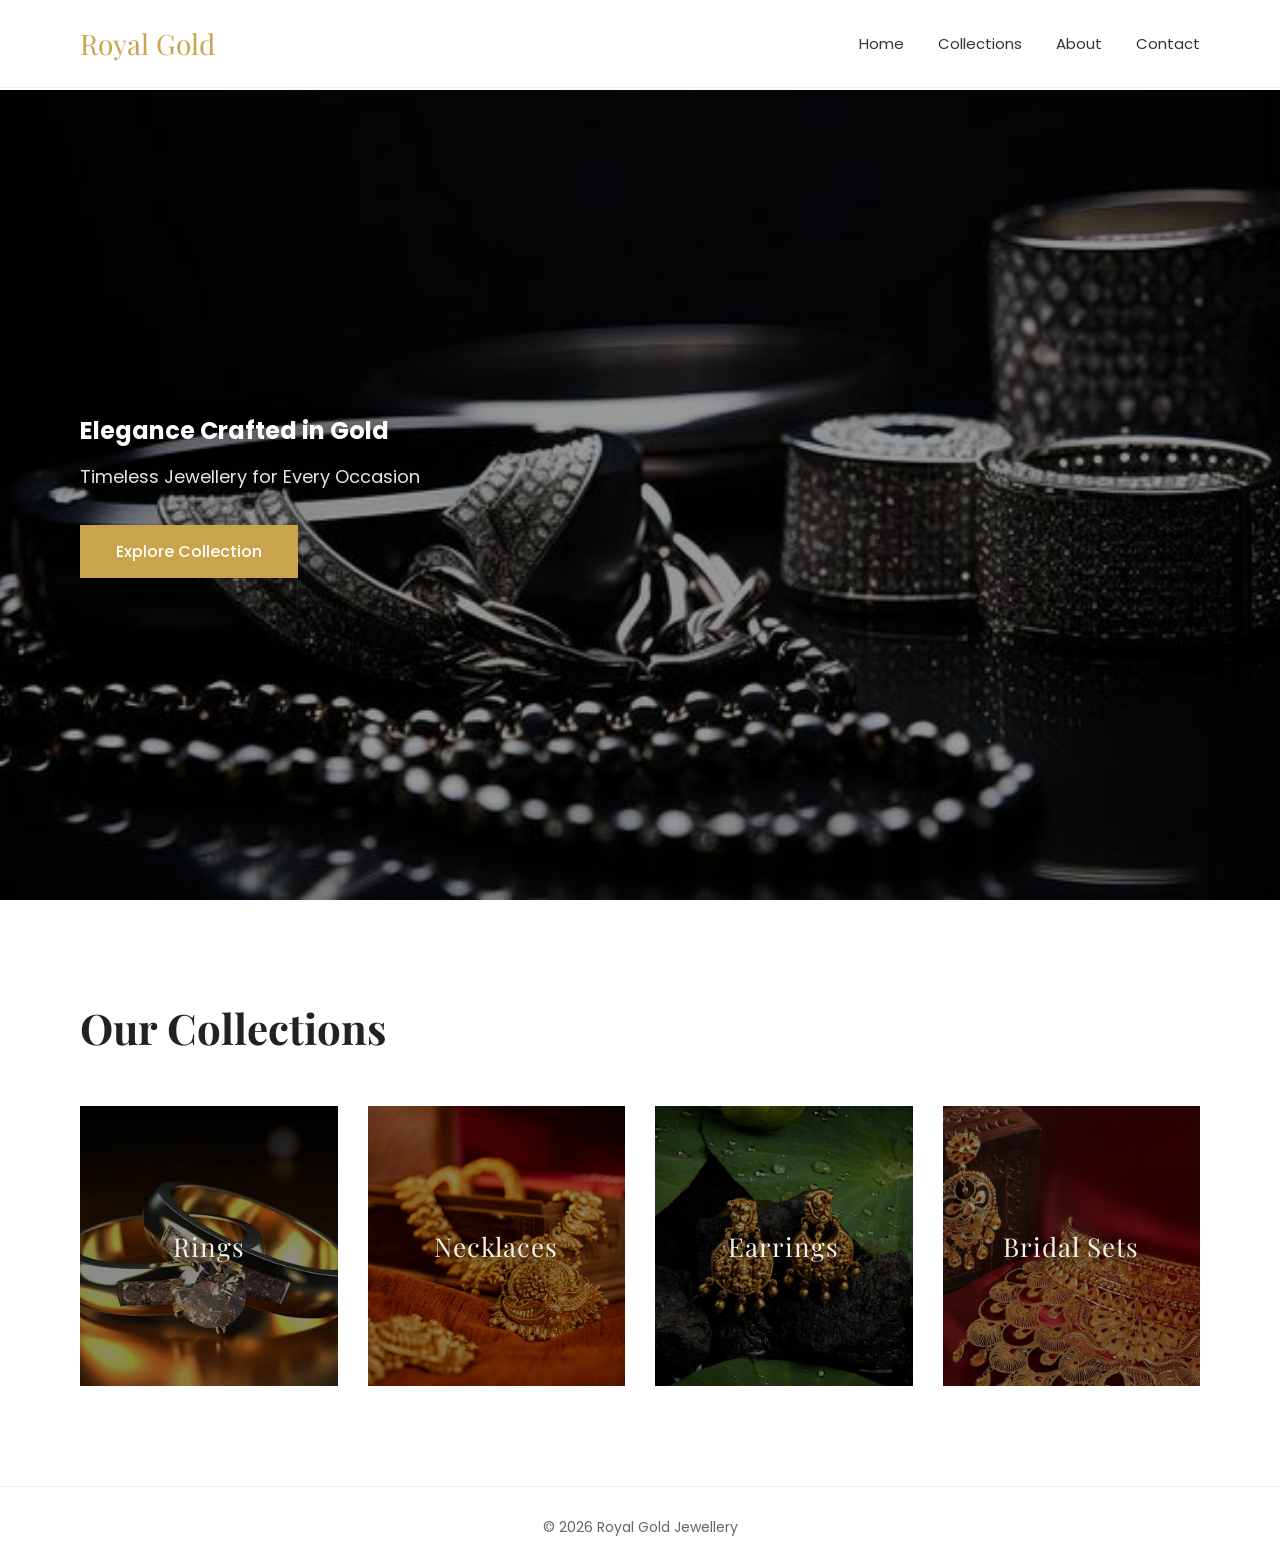
<file: index.html>
<!DOCTYPE html>
<html lang="en">
<head>
  <meta charset="UTF-8">
  <title>Vaibhav Jain Jewellery</title>
  <link rel="stylesheet" href="css/style.css">
  <link href="https://fonts.googleapis.com/css2?family=Playfair+Display:wght@600&family=Poppins&display=swap" rel="stylesheet">
</head>
<body>

<header class="navbar">
  <div class="logo">Royal Gold</div>
  <nav>
    <a href="index.html">Home</a>
    <a href="products.html">Collections</a>
    <a href="about.html">About</a>
    <a href="contact.html">Contact</a>
  </nav>
</header>

<section class="hero">
  <h1>Elegance Crafted in Gold</h1>
  <p>Timeless Jewellery for Every Occasion</p>
  <a href="products.html" class="btn">Explore Collection</a>
</section>

<section class="collections">
  <h2>Our Collections</h2>
<div class="grid">

  <a href="products.html?category=rings" class="card ring">
    <span>Rings</span>
  </a>

  <a href="products.html?category=necklaces" class="card necklace">
    <span>Necklaces</span>
  </a>

  <a href="products.html?category=earrings" class="card earring">
    <span>Earrings</span>
  </a>

  <a href="products.html?category=bridal" class="card bridal">
    <span>Bridal Sets</span>
  </a>

</div>


</section>


<footer>
  <p>© 2026 Royal Gold Jewellery</p>
</footer>

</body>
</html>
</file>
<file: css/style.css>
/* RESET */
* {
  margin: 0;
  padding: 0;
  box-sizing: border-box;
}

/* GLOBAL */
body {
  font-family: 'Poppins', sans-serif;
  color: #222;
  background: #fff;
  padding-top: 90px;
}

/* NAVBAR */
.navbar {
  position: fixed;
  top: 0;
  width: 100%;
  padding: 25px 80px;
  display: flex;
  justify-content: space-between;
  align-items: center;
  background: #fff;
  border-bottom: 1px solid #eee;
  z-index: 1000;
}

.logo {
  font-family: 'Playfair Display', serif;
  font-size: 28px;
  color: #c9a44c;
}

nav a {
  margin-left: 30px;
  text-decoration: none;
  color: #333;
  font-size: 15px;
  position: relative;
}

nav a::after {
  content: '';
  position: absolute;
  width: 0;
  height: 2px;
  background: #c9a44c;
  left: 0;
  bottom: -6px;
  transition: 0.3s;
}

nav a:hover::after {
  width: 100%;
}

/* HERO */
.hero {
  min-height: 90vh;
  background:
    linear-gradient(rgba(0,0,0,0.4), rgba(0,0,0,0.4)),
    url('../images/hero/hero.jpg');

  background-size: cover;
  background-position: center;
  image-rendering: -webkit-optimize-contrast;
  background-repeat: no-repeat;

  display: flex;
  flex-direction: column;
  justify-content: center;

  padding: 0 80px;
  color: white;
}


.hero h1 {
  color: #fff;
  text-shadow: 0 4px 20px rgba(0,0,0,0.6);
}


.hero p {
  font-size: 18px;
  margin-top: 15px;
  opacity: 0.9;
}

.btn {
  margin-top: 35px;
  padding: 14px 36px;
  background: #c9a44c;
  color: #fff;
  text-decoration: none;
  width: fit-content;
  font-weight: 500;
  transition: 0.3s;
}

.btn:hover {
  background: #b8963f;
}

/* COLLECTIONS */
.collections {
  padding: 100px 80px;
}

.collections h2 {
  font-family: 'Playfair Display', serif;
  font-size: 42px;
  margin-bottom: 50px;
}

.grid {
  display: grid;
  grid-template-columns: repeat(4, 1fr);
  gap: 30px;
}

.card {
  height: 280px;
  position: relative;
  display: flex;
  align-items: center;
  justify-content: center;

  font-family: 'Playfair Display', serif;
  font-size: 26px;
  color: #f5f0e6;
  text-shadow: 0 4px 12px rgba(0,0,0,0.6);
  z-index: 1;
  letter-spacing: 1px;
  text-decoration: none;

  background-size: cover;
  background-position: center;
  cursor: pointer;
  overflow: hidden;

  transition: transform 0.4s ease;
}

.card span {
  position: relative;
  z-index: 2;
}

.card::before {
  content: "";
  position: absolute;
  inset: 0;
  background: rgba(0, 0, 0, 0.45);
  transition: background 0.3s ease;
}

.card::after {
  content: "";
  position: absolute;
}


.card:hover {
  transform: translateY(-10px);
  box-shadow: 0 20px 45px rgba(0,0,0,0.12);
}
.card:hover span {
  transform: scale(1.05);
  transition: 0.3s ease;
}



/* COLLECTION IMAGES */


.ring {
  background-image: url('../images/collections/rings.jpg');
}

.necklace {
  background-image: url('../images/collections/neclace.jpg');
}

.earring {
  background-image: url('../images/collections/earings.jpg');
}

.bridal {
  background-image: url('../images/collections/bridal.jpg');
}




/* FOOTER */
footer {
  padding: 30px;
  text-align: center;
  border-top: 1px solid #eee;
  font-size: 14px;
  color: #666;
}

/* RESPONSIVE */
@media (max-width: 900px) {
  .grid {
    grid-template-columns: repeat(2, 1fr);
  }

  .hero h1 {
    font-size: 48px;
  }
}

@media (max-width: 600px) {
  .navbar {
    padding: 20px;
  }

  .hero {
    padding: 0 20px;
  }

  .grid {
    grid-template-columns: 1fr;
  }
}




/* ********************************************************************************************************************************** */


/* PRODUCTS HERO */
.products-hero {
  padding: 120px 80px 60px;
}

.products-hero h1 {
  font-family: 'Playfair Display', serif;
  font-size: 48px;
}

/* PRODUCT GRID */
.products {
  padding: 40px 80px 100px;
}

.product-grid {
  display: grid;
  grid-template-columns: repeat(4, 1fr);
  gap: 30px;
}

.product-card {
  border: 1px solid #eee;
  padding: 15px;
  text-align: center;
  transition: 0.3s;
  cursor: pointer;
}

.product-card img {
  width: 100%;
  height: 260px;
  object-fit: cover;
}

.product-card h3 {
  font-family: 'Playfair Display', serif;
  font-size: 20px;
  margin: 15px 0 5px;
}

.product-card p {
  color: #c9a44c;
  font-weight: 500;
}

.product-card:hover {
  transform: translateY(-8px);
  box-shadow: 0 15px 35px rgba(0,0,0,0.12);
}

/* RESPONSIVE */
@media (max-width: 900px) {
  .product-grid {
    grid-template-columns: repeat(2, 1fr);
  }
}

@media (max-width: 600px) {
  .products,
  .products-hero {
    padding: 40px 20px;
  }

  .product-grid {
    grid-template-columns: 1fr;
  }
}
</file>
